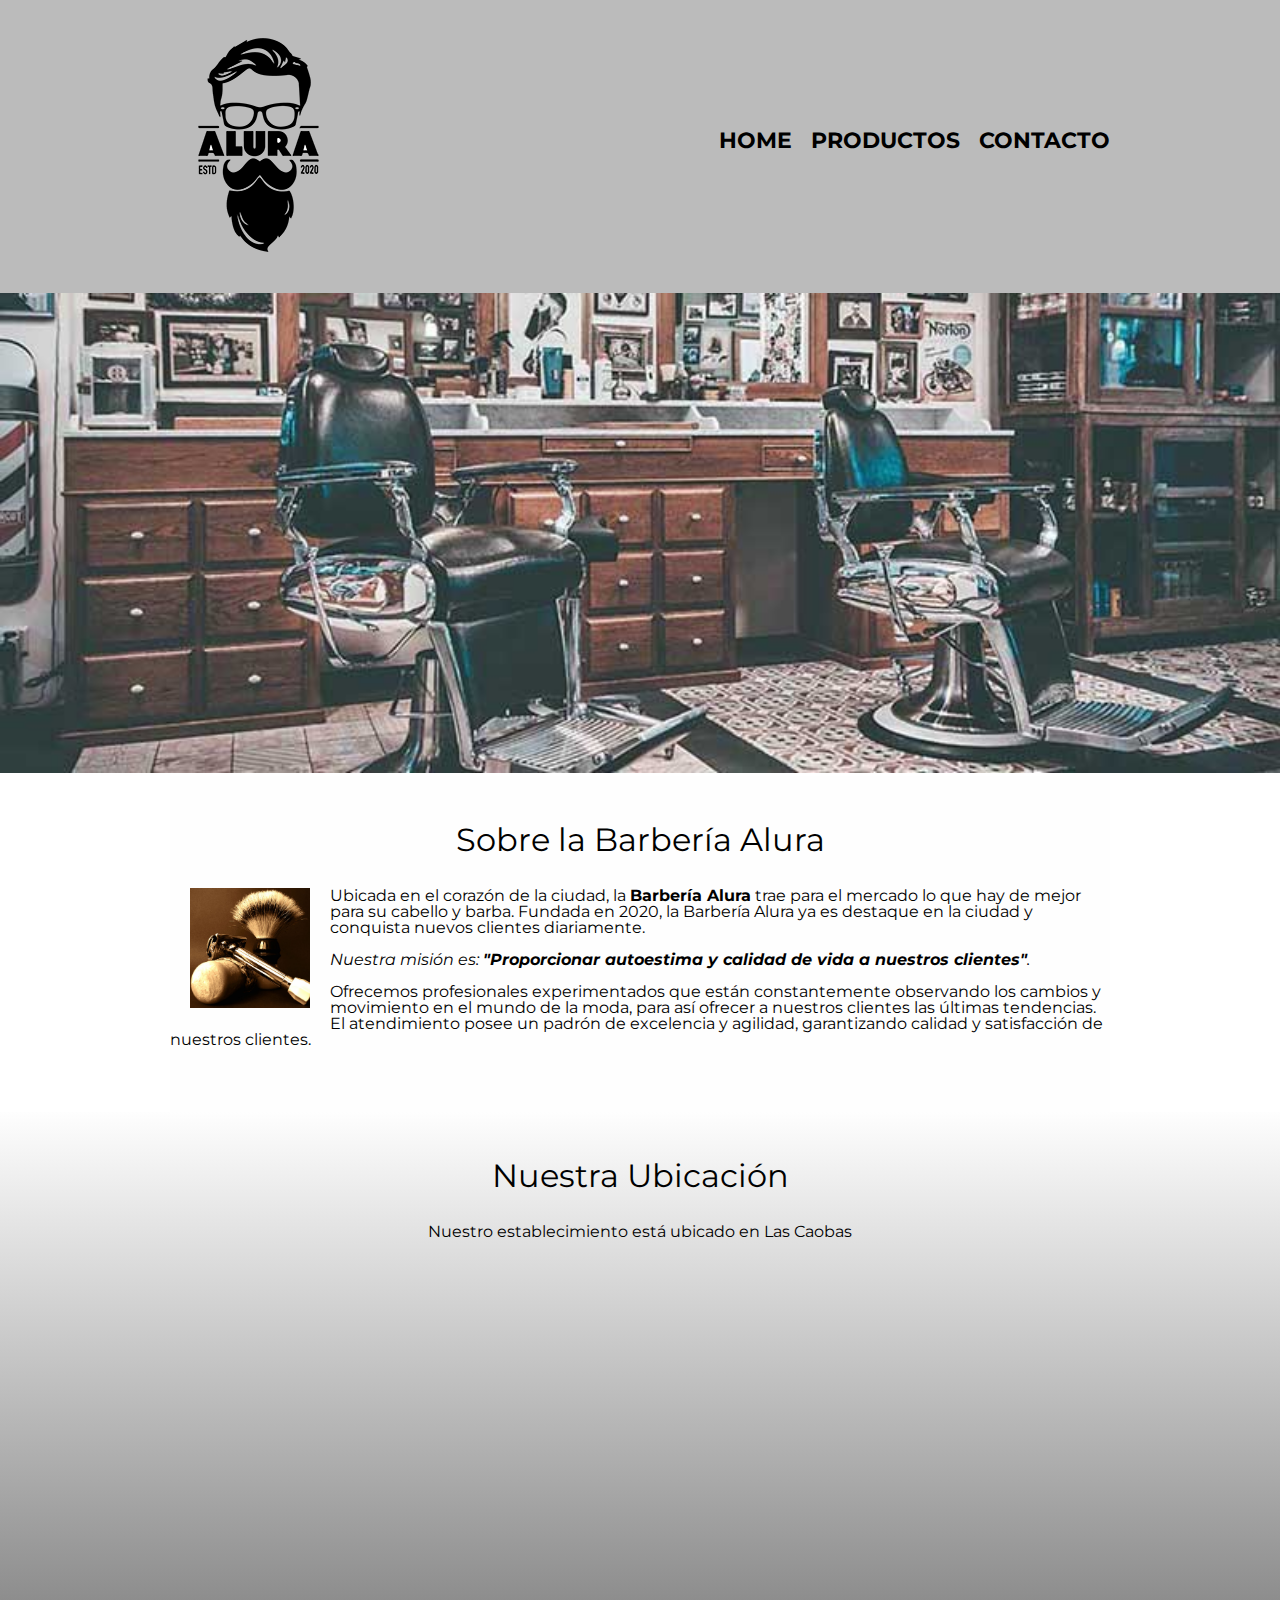
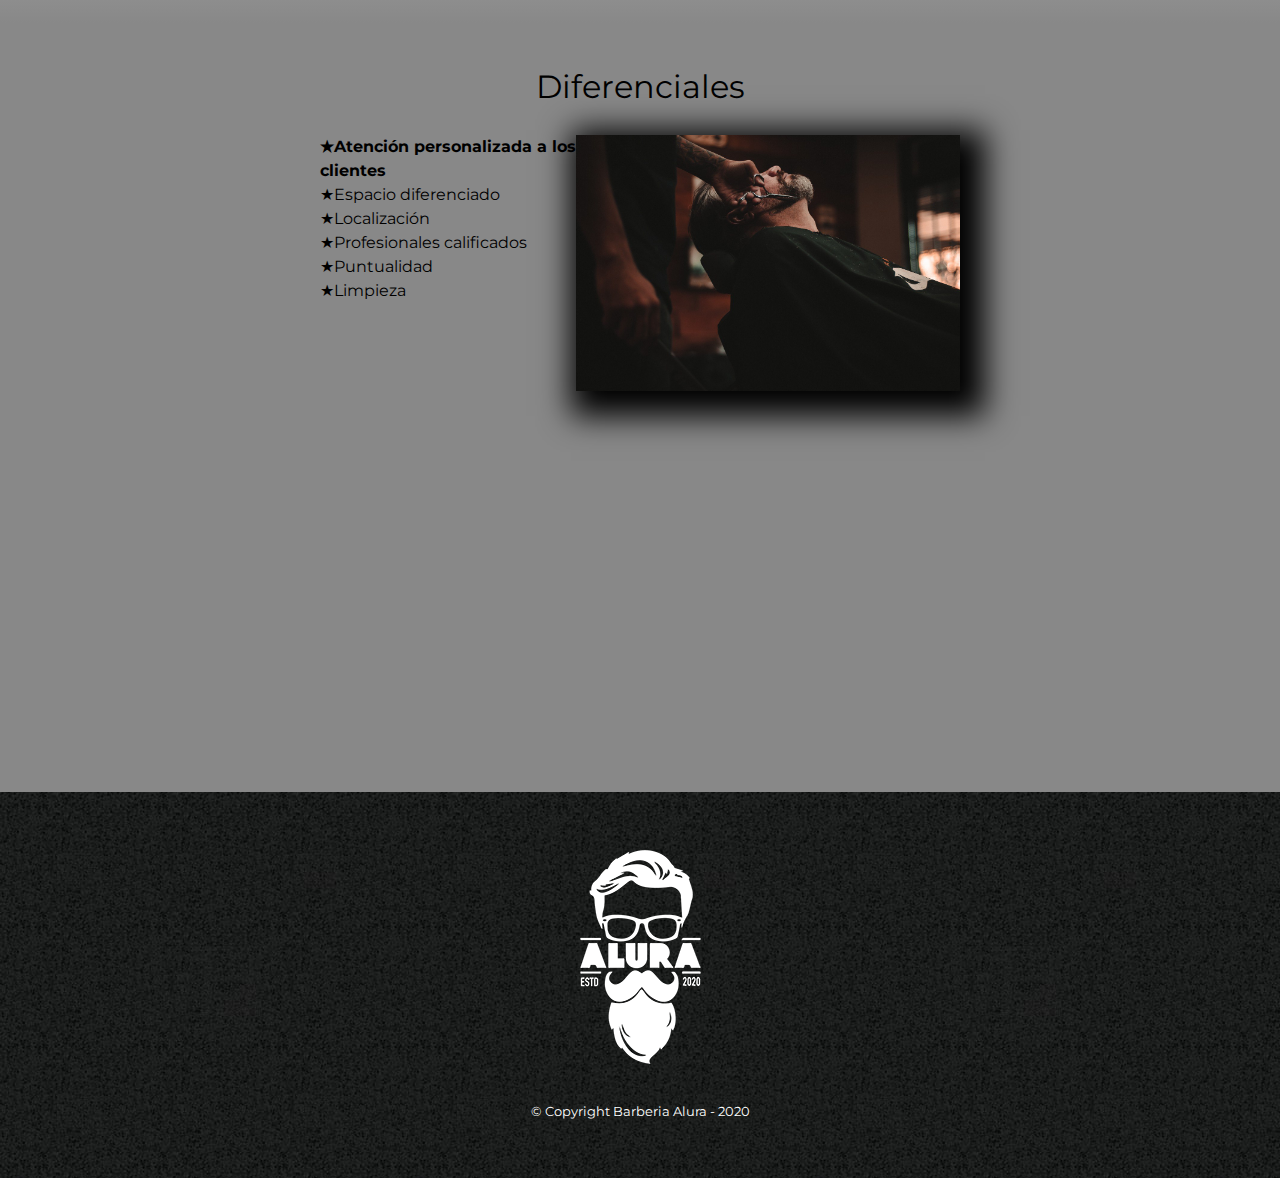
<file: index.html>
<!DOCTYPE html> 
<!-- indica la version del html -->

<html lang="es">
    <!-- indica que el idioma es español -->
    <!-- se vide el codigo en Head y body, para estructurar la pagina -->

    <head>
        <!-- se coloca todas las etiquetas informativas -->
        <meta charset="UTF-8"> 
        <!-- establece que el lenguaje es español -->
        <meta name="viewport" content="width=device-width">
        <title>Barbería Alura</title>
        <link rel="stylesheet" href="reset.css">
        <link rel="stylesheet" href="style.css">
        <link href="https://fonts.googleapis.com/css2?family=Montserrat:wght@300&display=swap" rel="stylesheet">
    
    </head>
    
    <body>

        <header>
            <div class="caja">
                <h1><img src="imagenes/logo.png"></h1>
            <!-- podemos usar listas "ordenadas" o "no ordenadas" -->
                <nav>
                    <ul>
                        <li><a href="index.html">Home</a></li>
                        <li><a href="productos.html">Productos</a></li>
                        <li><a href="contacto.html">Contacto</a></li></li>
                    </ul>
                </nav>
            </div>
        </header>

        <img class="banner" src="banner/banner.jpg">
        <!-- identifica objetos con ID y como se coloca las imagenes -->
        
        <main>
            <section class="principal">

                <h2 class="titulo-principal">Sobre la Barbería Alura</h2>

                <img class="utensilios" src="imagenes/utensilios.jpg" alt="Utensilios de un barbero">
    
                <p>Ubicada en el corazón de la ciudad, la <strong>Barbería Alura</strong> trae para el mercado lo que hay de mejor para su cabello y barba. Fundada en 2020, la Barbería Alura ya es destaque en la ciudad y conquista nuevos clientes diariamente.</p>
                
                <p id="mision"><em>Nuestra misión es: <strong>"Proporcionar autoestima y calidad de vida a nuestros clientes"</strong>.</em></p>
                
                <p>Ofrecemos profesionales experimentados que están constantemente observando los cambios y movimiento en el mundo de la moda, para así ofrecer a nuestros clientes las últimas tendencias. El atendimiento posee un padrón de excelencia y agilidad, garantizando calidad y satisfacción de nuestros clientes.</p>
        
            </section>

            <section class="mapa">
                <h3 class="titulo-principal">Nuestra Ubicación</h3>
                <p>Nuestro establecimiento está ubicado en Las Caobas</p>

                <div class="mapa-contenido">
                    <iframe src="https://www.google.com/maps/embed?pb=!1m18!1m12!1m3!1d236.51406399131665!2d-69.98892836424322!3d18.473463721423208!2m3!1f0!2f0!3f0!3m2!1i1024!2i768!4f13.1!3m3!1m2!1s0x8eaf8b0058a35701%3A0x32a30bc76ff6684d!2sBrillo%20BarberShop!5e0!3m2!1ses-419!2sdo!4v1716476469473!5m2!1ses-419!2sdo" width="100%" height="300" style="border:0;" allowfullscreen="" loading="lazy" referrerpolicy="no-referrer-when-downgrade"></iframe>
                </div>
               
            </section>
    
            <section class="diferenciales">
                <h3 class="titulo-principal">Diferenciales</h3>
                
                <div class="contenido-diferenciales">
                    <ul class="lista-diferenciales">
                        <li class="items">Atención personalizada a los clientes</li>
                        <li class="items">Espacio diferenciado</li>
                        <li class="items">Localización</li>
                        <li class="items">Profesionales calificados</li>
                        <li class="items">Puntualidad</li>
                        <li class="items">Limpieza</li>
                     </ul><img src="diferenciales/diferenciales.jpg" class="imagen-diferenciales"> 
                </div>
                <div class="video">
                    <iframe width="100%" height="315" src="https://www.youtube.com/embed/wcVVXUV0YUY?si=sdiRWHl1jx1uf1-e" title="YouTube video player" frameborder="0" allow="accelerometer; autoplay; clipboard-write; encrypted-media; gyroscope; picture-in-picture; web-share" referrerpolicy="strict-origin-when-cross-origin" allowfullscreen></iframe>
                </div>
               
            </section>
                
                
        </main>
            

        <footer>
            <img src="imagenes/logo-blanco.png">
            <p class="copyright">&copy Copyright Barberia Alura - 2020</p>
        </footer>
    </body>

</html>
</file>
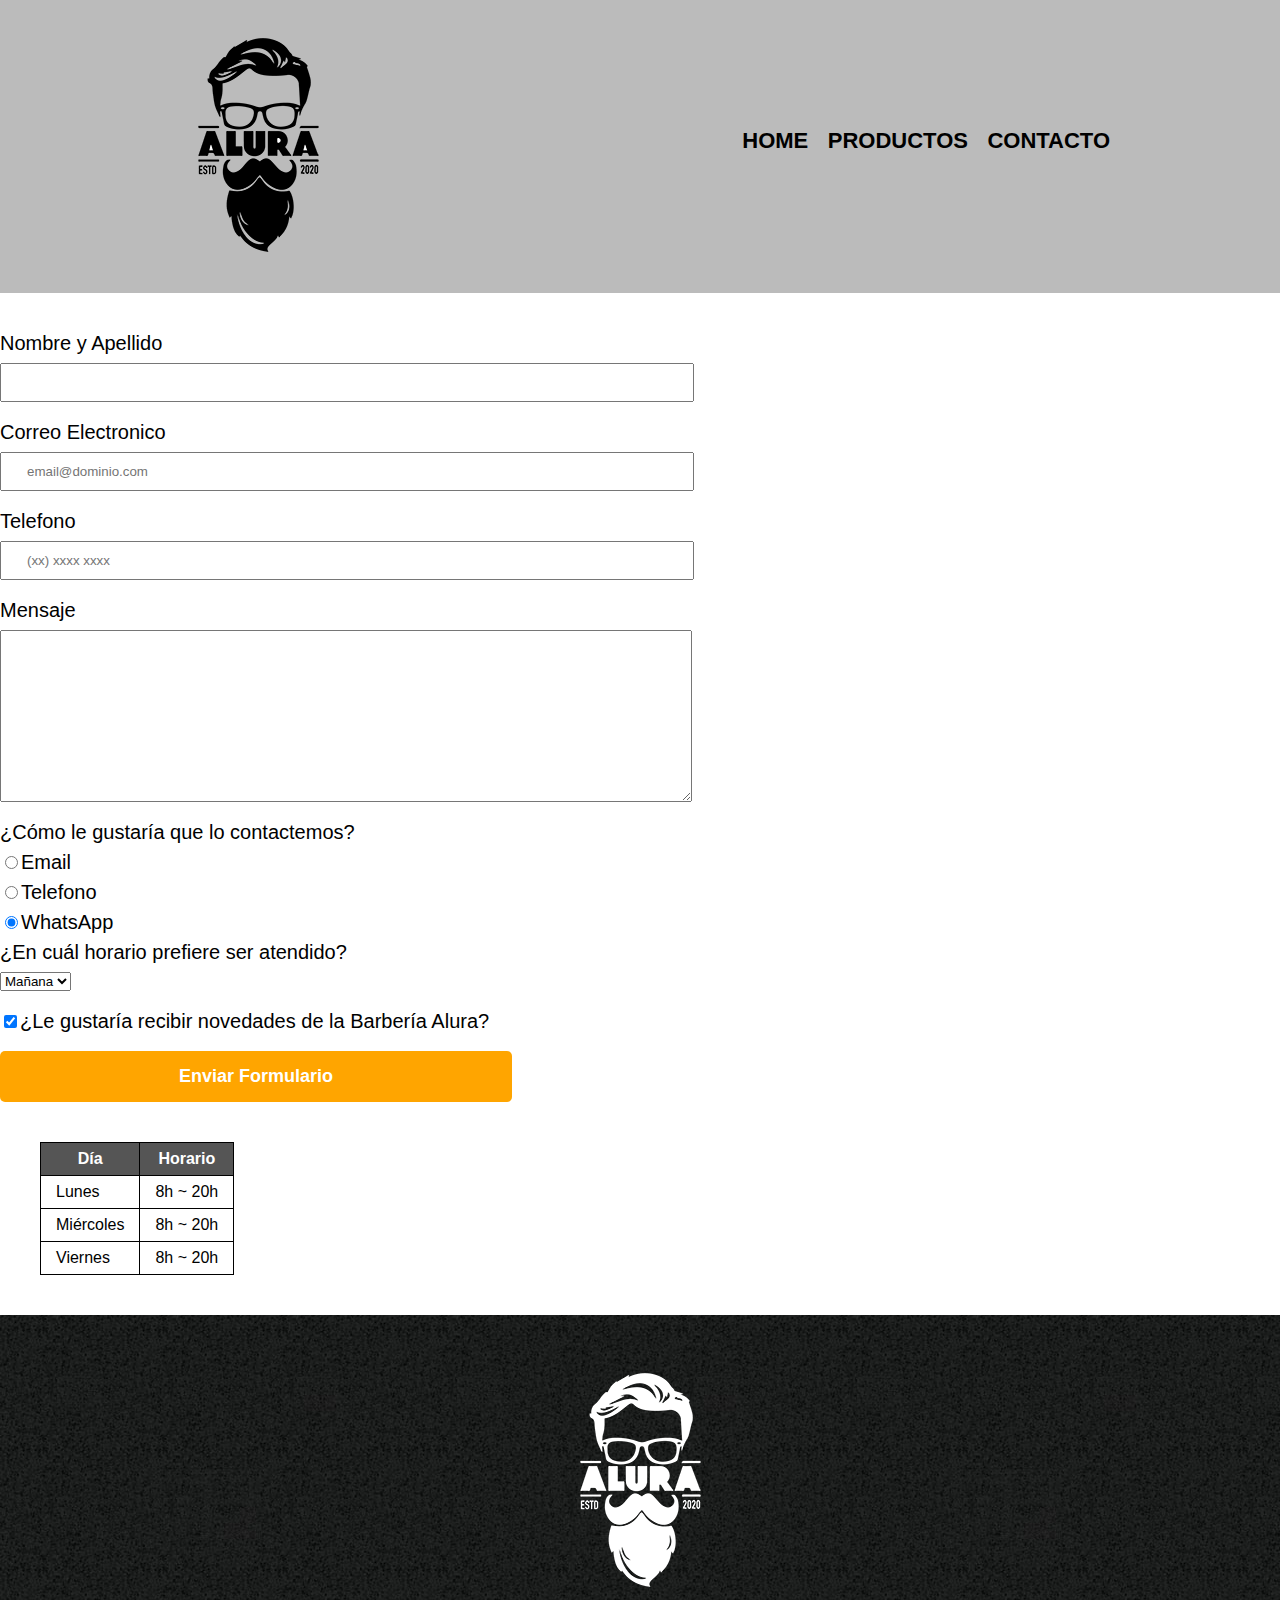
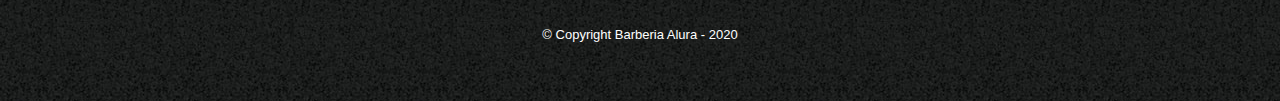
<file: contacto.html>
<!DOCTYPE html>

<html>
    <head>
        <meta charset="UTF-8">
        <title>Contacto - Barbería Alura</title>
        <link rel="stylesheet" href="reset.css">
        <link rel="stylesheet" href="style.css">
        <!-- referencia el uso del archivo css -->
    </head>

    <body>
        <header>
            <div class="caja">
                <h1><img src="imagenes/logo.png" alt="Logo de la barbería Alura"></h1>
            <!-- podemos usar listas "ordenadas" o "no ordenadas" -->
                <nav>
                    <ul>
                        <li><a href="index.html">Home</a></li>
                        <li><a href="productos.html">Productos</a></li>
                        <li><a href="contacto.html">Contacto</a></li></li>
                    </ul>
                </nav>
            </div>
        </header>

        <main>
            <form>
                <label for="nombreapellido">Nombre y Apellido</label>
                <input type="text" id="nombreapellido" class="input-padron" required>

                <label for="correoelectronico">Correo Electronico</label>
                <input type="email" id="correoelectronico" class="input-padron" required placeholder="email@dominio.com">

                <label for="telefono">Telefono</label>
                <input type="tel" id="telefono" class="input-padron" required placeholder="(xx) xxxx xxxx">

                <label for="mensaje">Mensaje</label>
                <textarea cols="70" rows="10" id="mensaje" class="input-padron"></textarea required>

                <fieldset>
                    <legend>¿Cómo le gustaría que lo contactemos?</legend>
                
                    <label for="radio-email"><input type="radio" name="contacto" value="email" id="radio-email">Email</label>
                        
                    <label for="radio-telefono"><input type="radio" name="contacto" value="telefono" id="radio-telefono">Telefono</label>
    
                    <label for="radio-whatsapp"><input type="radio" name="contacto" value="whatsapp" id="radio-whatsapp" checked>WhatsApp</label>
                    
                </fieldset>

                <fieldset>
                    <legend>¿En cuál horario prefiere ser atendido?</legend>
                    <select>
                        <option>Mañana</option>
                        <option>Tarde</option>
                        <option>Noche</option>
                    </select>
                </fieldset>

                <label class="checkbox"><input type="checkbox" checked>¿Le gustaría recibir novedades de la Barbería Alura?</label>

                <input type="submit" value="Enviar Formulario" class="enviar">
            </form>

            <table>
                <thead>
                    <tr>
                        <th>Día</th>
                        <th>Horario</th>
                    </tr>
                </thead>
                <tbody>
                    <tr>
                        <td>Lunes</td>
                        <td>8h ~ 20h</td>
                    </tr>
                    <tr>
                        <td>Miércoles</td>
                        <td>8h ~ 20h</td>
                    </tr>
                    <tr>
                        <td>Viernes</td>
                        <td>8h ~ 20h</td>
                    </tr>
                </tbody>
            </table>
        </main>

        <footer>
            <img src="imagenes/logo-blanco.png" alt="Logo de la barbería Alura">
            <p class="copyright">&copy Copyright Barberia Alura - 2020</p>
        </footer>
    </body>
</file>
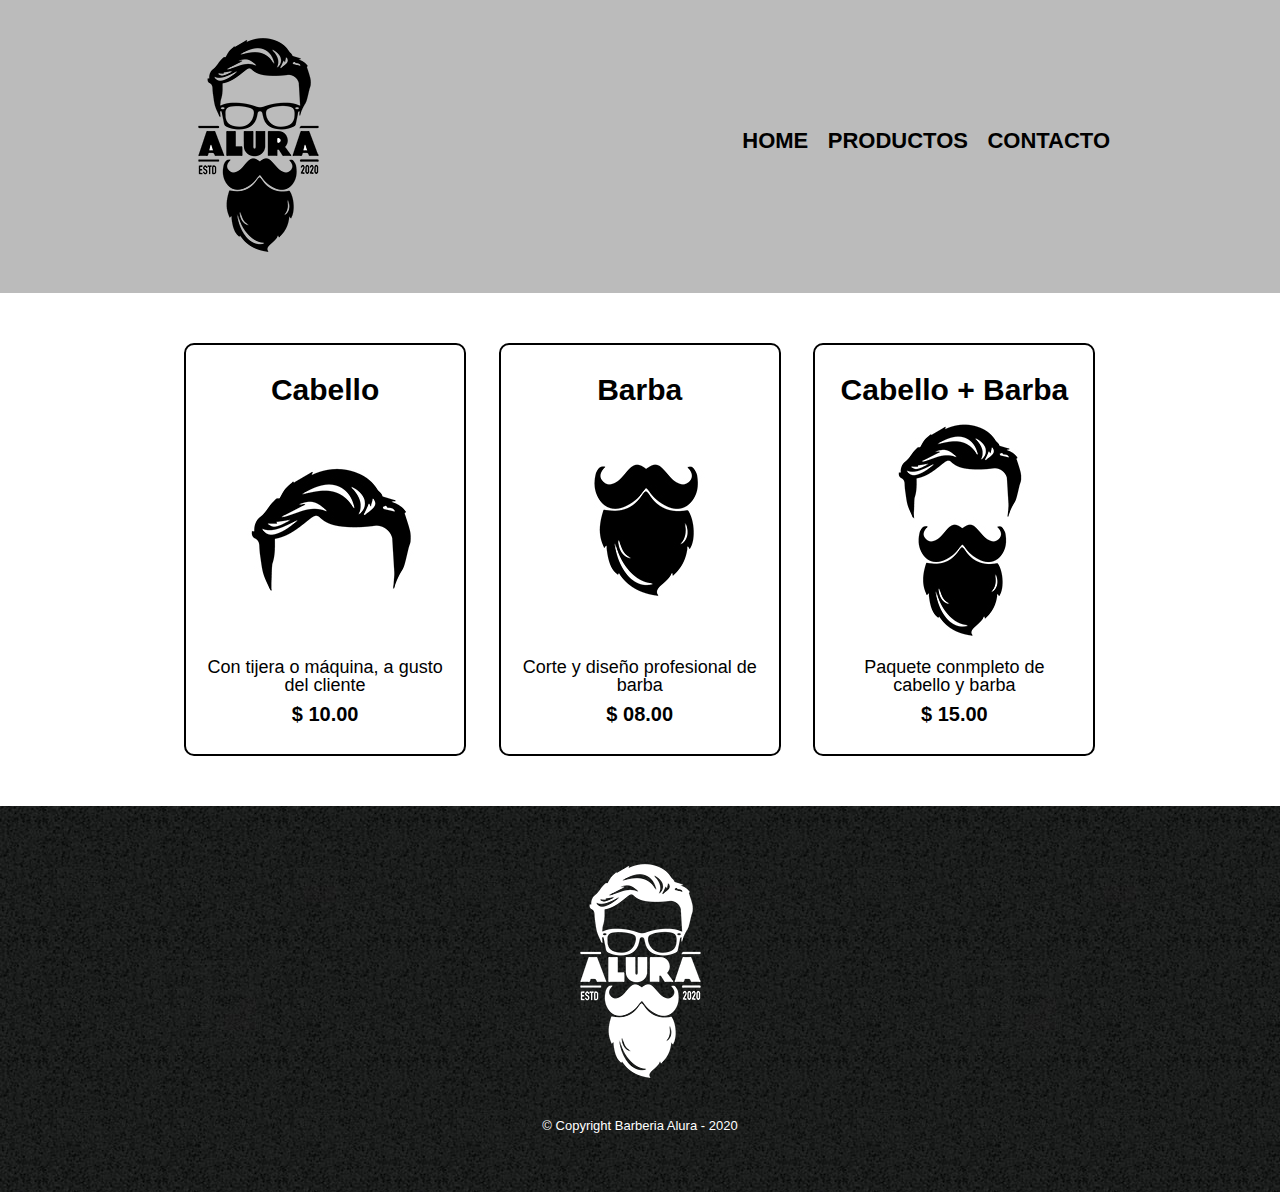
<file: productos.html>
<!DOCTYPE html>

<html>
    <head>
        <meta charset="UTF-8">
        <title>Productos - Barbería Alura</title>
        <link rel="stylesheet" href="reset.css">
        <link rel="stylesheet" href="style.css">
        <!-- referencia el uso del archivo css -->
    </head>

    <body>
        <header>
            <div class="caja">
                <h1><img src="imagenes/logo.png"></h1>
            <!-- podemos usar listas "ordenadas" o "no ordenadas" -->
                <nav>
                    <ul>
                        <li><a href="index.html">Home</a></li>
                        <li><a href="productos.html">Productos</a></li>
                        <li><a href="contacto.html">Contacto</a></li></li>
                    </ul>
                </nav>
            </div>
        </header>

        <main>
            <ul class="productos">
                <li>
                    <h2>Cabello</h2>
                    <img src="imagenes/cabello.jpg">
                    <p class="producto-descripcion">Con tijera o máquina, a gusto del cliente</p>
                    <p class="producto-precio">$ 10.00</p>
                </li>
                <li>
                    <h2>Barba</h2>
                    <img src="imagenes/barba.jpg">
                    <p class="producto-descripcion">Corte y diseño profesional de barba</p>
                    <p class="producto-precio">$ 08.00</p>
                    
                </li>
                <li>
                    <h2>Cabello + Barba</h2>
                    <img src="imagenes/cabello+barba.jpg">
                    <p class="producto-descripcion">Paquete conmpleto de cabello y barba</p>
                    <p class="producto-precio">$ 15.00</p>
                    
                </li>
            </ul>
            
           
            
        </main>

        <footer>
            <img src="imagenes/logo-blanco.png">
            <p class="copyright">&copy Copyright Barberia Alura - 2020</p>
        </footer>
    </body>

</html>
</file>
<file: style.css>
body{
    font-family: "Montserrat", sans-serif;
}

header{
    background-color: #BBBBBB;
    padding: 20px 0;
}

.caja{
    width: 940px;
    position: relative;
    margin: 0 auto;
}

nav{
    position: absolute;
    top: 110px;
    right: 0;
}

nav li{
    display: inline;
    margin: 0 0 0 15px;
}

nav a{
    text-transform: uppercase;
    color: #000000;
    font-weight: bold;
    font-size: 22px;
    text-decoration: none;
}

nav a:hover{
    color: #c78c19;
    text-decoration: underline;
}

.productos{
    width: 940px;
    margin: 0 auto;
    padding: 50px;
}

.productos li{
    display: inline-block;
    text-align: center;
    width: 30%;
    vertical-align: top;
    margin: 0 1.5%;
    padding: 30px 20px;
    box-sizing: border-box;
    border: 2px solid #000000;
    border-radius: 10px;
}

.productos li:hover{
    border-color: #c78c19;
}

.productos li:active{
    border-color: #088c19;
}

.productos h2{
    font-size: 30px;
    font-weight: bold;
}

.productos li:hover h2{
    font-size: 33px;
}

.producto-descripcion{
    font-size: 18px;
}

.producto-precio{
    font-size: 20px;
    font-weight: bold;
    margin-top: 10px;
}
footer{
    text-align: center;
    background: url(imagenes/bg.jpg);
    padding: 40px;
}

.copyright{
    color: #ffffff;
    font-size: 13px;
    margin: 20px;
}

form{
    margin: 40px 0;
}

form label, form legend{
    display: block;
    font-size: 20px;
    margin: 0 0 10px;
}

.input-padron{
    display: block;
    margin: 0 0 20px;
    padding: 10px 25px;
    width: 50%;
}

.checkbox{
    margin: 20px 0;
}

.enviar{
    width: 40%;
    padding: 15px 0;
    font-size: 18px;
    font-weight: bold;
    color: white;
    background: orange;
    border: none;
    border-radius: 5px;
    transition: 1s background;
    cursor: pointer;
}

.enviar:hover{
    background: darkorange;
    transform: scale(1.2);
}

table{
    margin: 40px 40px;
}

thead{
    background: #555555;
    color: white;
    font-weight: bold;
}

td,th {
    border: 1px solid #000000;
    padding: 8px 15px;
}

/*Aquí inicia el CSS para nuestra home*/

.banner{
    width: 100%;
}

.principal{
    padding: 3em 0;
    background: #fefefe;
    width: 940px;
    margin: 0 auto;
}

.titulo-principal{
    text-align: center;
    font-size: 2em;
    margin: 0 0 1em;
    clear: left; /*ver*/
    
}

.principal p{
    margin: 0 0 1em;
}

.principal strong{
    font-weight: bold;
}

.principal em{
    font-style: italic;
}

.utensilios{
    width: 120px;
    float: left; /*ver*/
    margin: 0 20px 20px;
}

.mapa{
    padding: 3em 0;
    background:linear-gradient(#FEFEFE, #888888);
}

.mapa p{
    margin: 0 0 2em;
    text-align: center;
    }

.mapa-contenido{
    width: 940px;
    margin: 0 auto;
}

.diferenciales{
    padding: 3em 0;
    background: #888888;
}

.contenido-diferenciales{
    width: 640px;
    margin: 0 auto;
}

.lista-diferenciales{
    width: 40%;
    display: inline-block;
    vertical-align: top;
}

.items{
    line-height: 1.5;
}

.items::before{
    content: "★";
}

.items:first-child{
    font-weight: bold;
}

.imagen-diferenciales{
    width: 60%;
    transition: 400ms;
    box-shadow: 10px 10px 30px 15px #000000;
}

.imagen-diferenciales:hover{
    opacity: 0.3;
}

.video{
    width: 560px;
    margin: 1em auto;
}

@media screen and (max-width:480px){
    h1{
        text-align: center;
    }
    nav{
        position: static;
    }
    .caja, .principal, .mapa-contenido, .contenido-diferenciales, .video{
        width: auto;
    }
    .lista-diferenciales, .imagen-diferenciales{
        width: 100%;
    }
}
</file>
